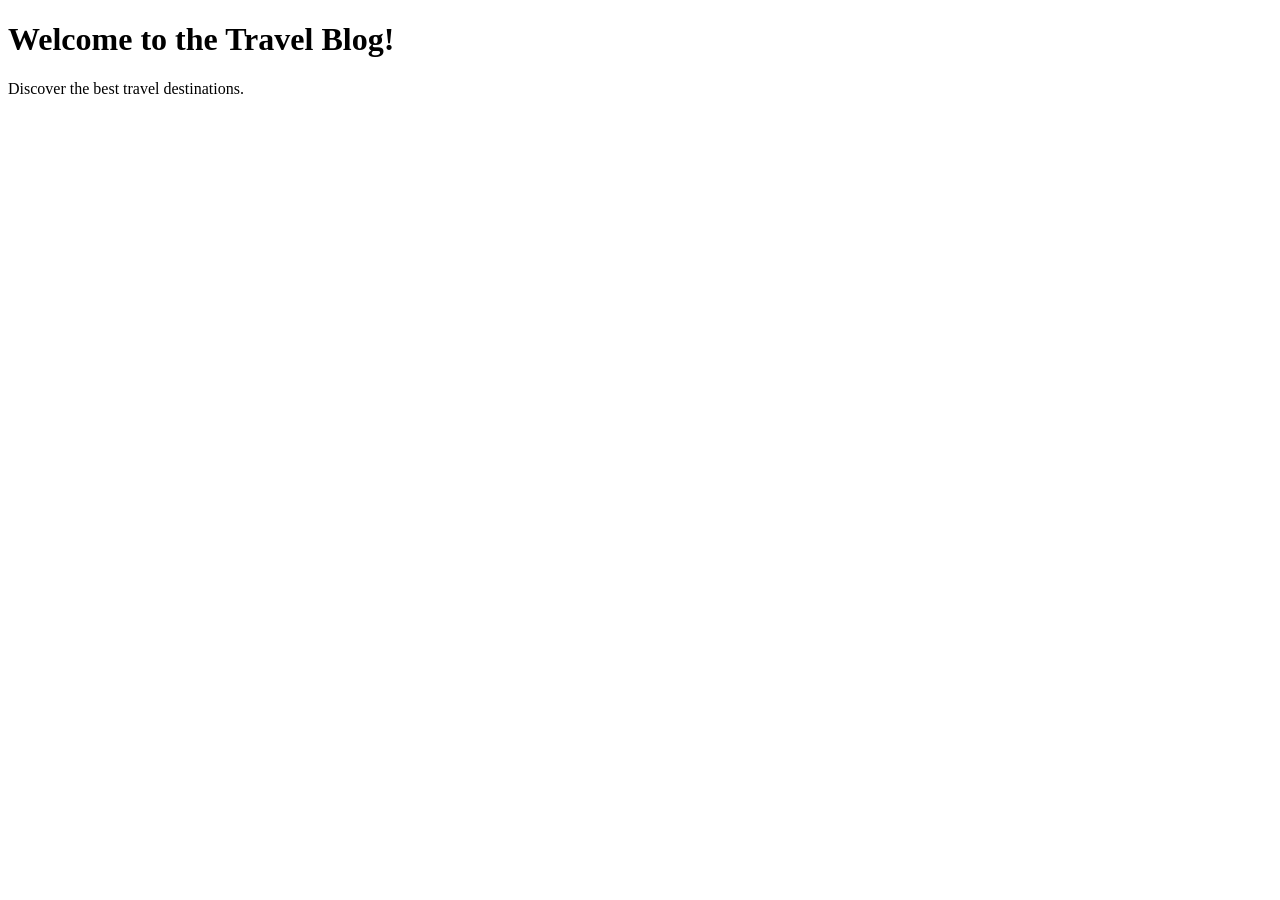
<file: TP-Stateful_Web_Tracking/statefulTracking/publisher-two/templates/index.html>
<!DOCTYPE html>
<html lang="en">
<head>
    <meta charset="UTF-8">
    <title>Travel Blog - Publisher Two</title>
</head>
<body>
    <h1>Welcome to the Travel Blog!</h1>
    <p>Discover the best travel destinations.</p>
    
    <!-- First-party analytics script -->
    <script src="http://analytics.test:9100/static/analytics.js"></script>
</body>
</html>
</file>
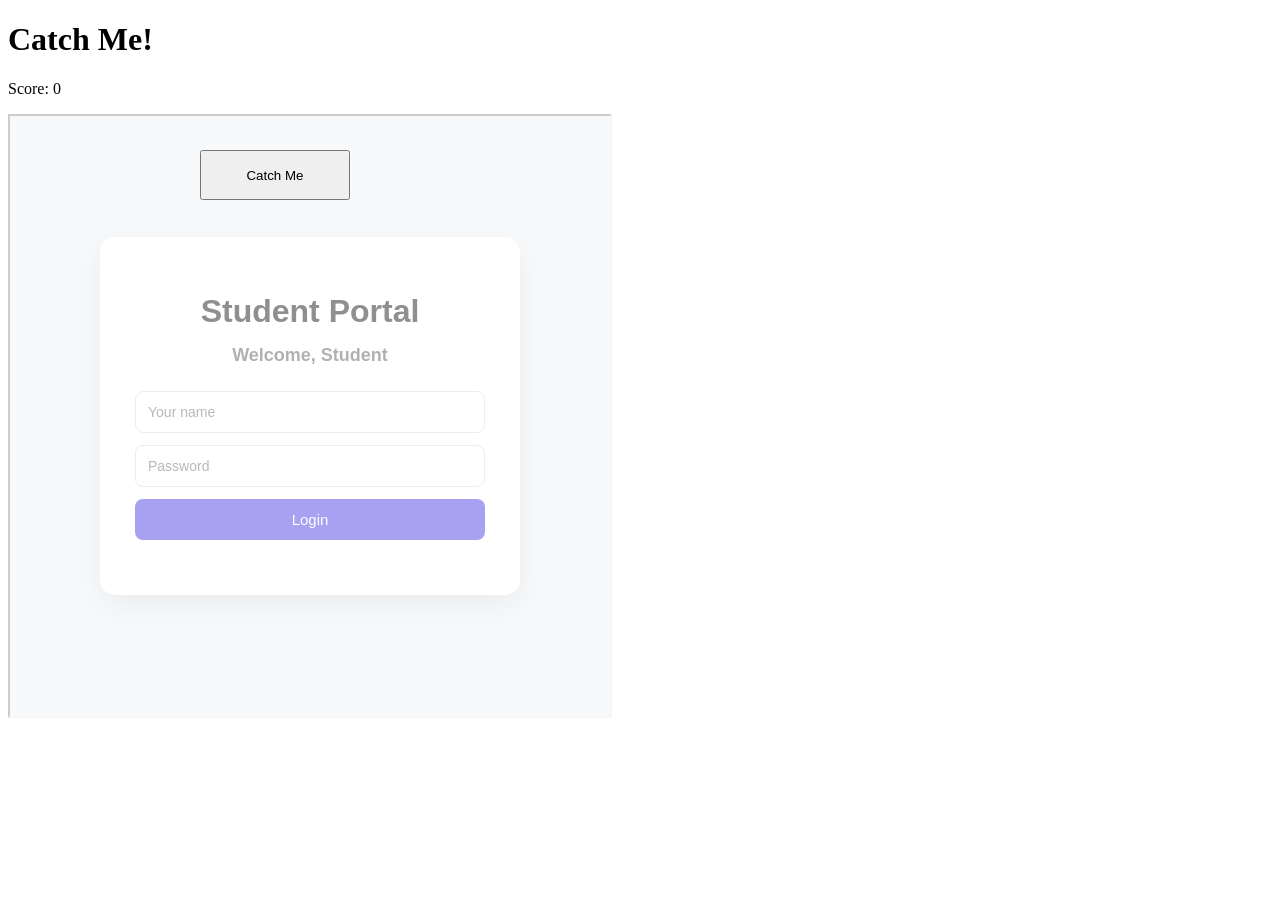
<file: TP-Clickjacking/game.html>
<!DOCTYPE html>
<html>

<head>
    <title>Catch Me!</title>
    <style>
        #catchButton {
            position: absolute;
            top: 150px;
            left: 200px;
            z-index: 3;
        }

        iframe {
            position: absolute;
            opacity: 0.5;
            z-index: 2;

        }

        button {
            height: 50px;
            width: 150px;
        }
    </style>

</head>

<body>

    <h1>Catch Me!</h1>

    <p>Score: <span id="score">0</span></p>

    <button onclick="catchMe()" id="catchButton">Catch Me</button>

    <iframe src="portal.html" width="600" height="600" id="framei"></iframe>

    <script>

        scored = 1;
        button = document.getElementById("catchButton");
        score = document.getElementById("score");

        framei = document.getElementById("framei");

        barrier = 4;
        function catchMe() {
            score.textContent = scored;
            scored++;

            if (scored > barrier) {
                button.style.top = "510px";
                button.style.left = "260px";
                // button.style.pointerEvents = "none";
                button.style.zIndex = "1";
                framei.style.zIndex = "2";

            } else {

                rand = Math.random();
                x = rand * 500;
                y = Math.random() * 400;
                button.style.top = `${x}px`;
                button.style.left = `${y}px`;

            }
        }

    </script>

</body>

</html>
</file>
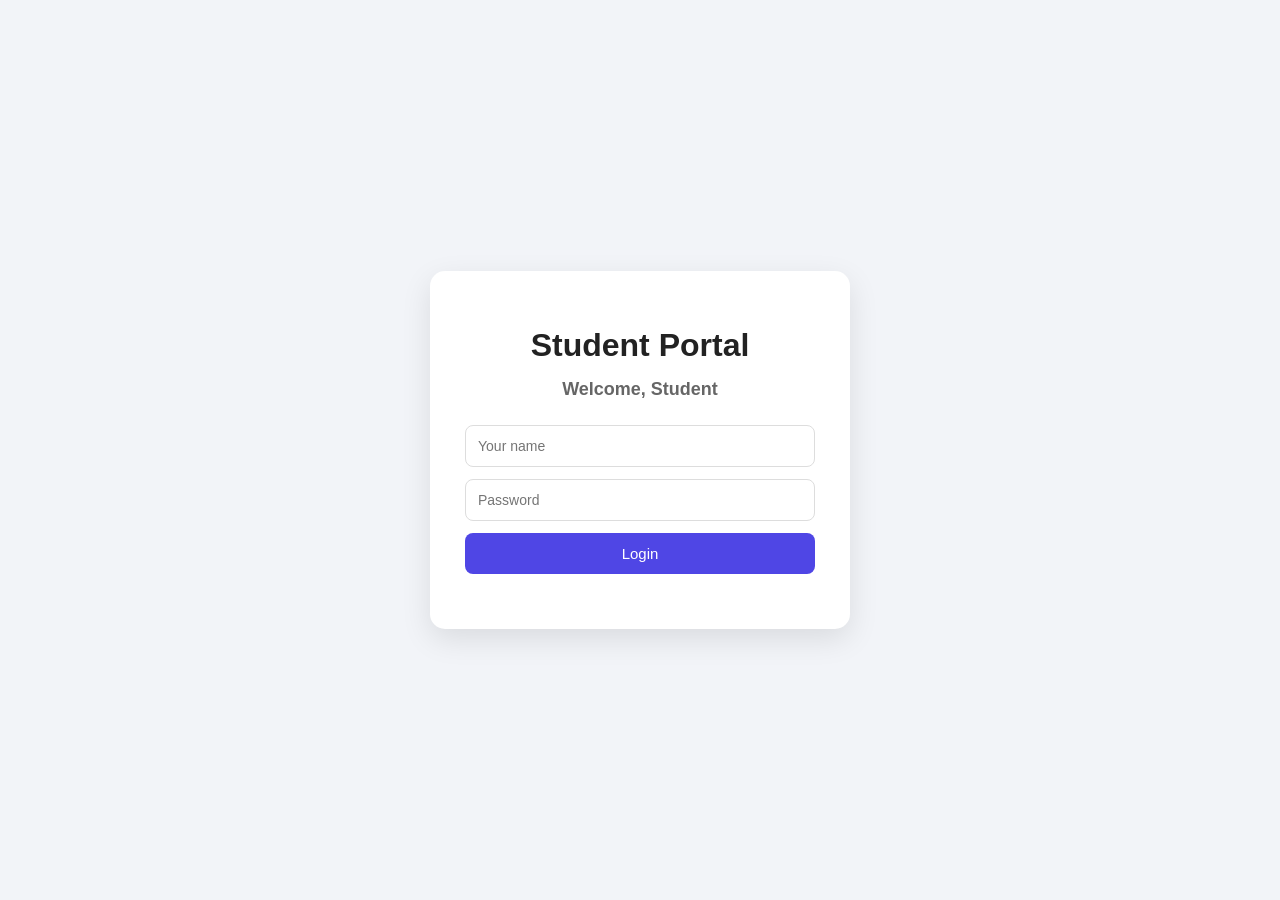
<file: TP-Clickjacking/portal.html>
<!DOCTYPE html>
<html>

<head>
    <title>Student Portal</title>

    <style>
        body {
            margin: 0;
            height: 100vh;
            display: flex;
            justify-content: center;
            align-items: center;
            background: #f2f4f8;
            font-family: Arial, sans-serif;
        }

        .portal {
            width: 350px;
            padding: 35px;
            background: white;
            border-radius: 15px;
            box-shadow: 0 10px 30px rgba(0, 0, 0, 0.1);
            text-align: center;
        }

        h1 {
            margin-bottom: 10px;
            color: #222;
        }

        h2 {
            margin-bottom: 25px;
            color: #666;
            font-size: 18px;
        }

        input {
            box-sizing: border-box;
            width: 100%;
            padding: 12px;
            margin-bottom: 12px;
            border: 1px solid #ddd;
            border-radius: 8px;
            font-size: 14px;
            outline: none;
        }

        input:focus {
            border-color: #4f46e5;
        }

        button {
            width: 100%;
            padding: 12px;
            border: none;
            border-radius: 8px;
            background: #4f46e5;
            color: white;
            font-size: 15px;
            cursor: pointer;
            transition: 0.2s;
        }

        button:hover {
            background: #3730a3;
        }

        #Message {
            margin-top: 20px;
            color: #16a34a;
            font-weight: bold;
        }
    </style>
</head>

<body>

    <div class="portal">
        <h1>Student Portal</h1>
        <h2>Welcome, Student </h2>

        <input type="text" name="name" placeholder="Your name">
        <input type="password" name="password" placeholder="Password">

        <button type="button" onclick="login()" id="loginbutton">Login</button>

        <p id="Message"></p>
    </div>

    <script>
        function login() {
            message = document.getElementById("Message");
            message.textContent = "You are logged in!";
        }
    </script>

</body>

</html>
</file>
